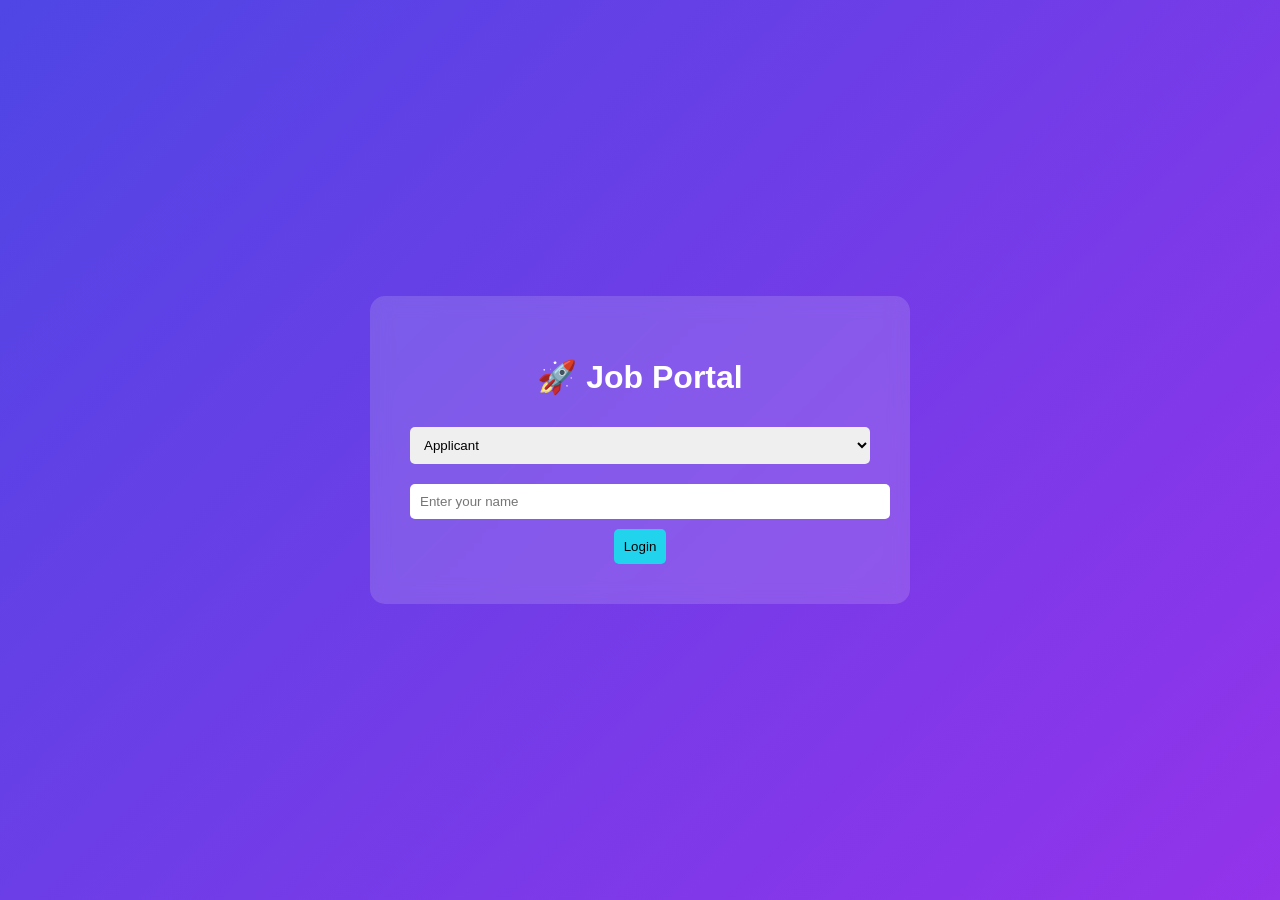
<file: index.html>
<!DOCTYPE html>
<html>
<head>
    <title>Modern Job Portal</title>
    <link rel="stylesheet" href="style.css">
</head>
<body class="center">

<div class="glass">
    <h1>🚀 Job Portal</h1>

    <select id="role">
        <option value="applicant">Applicant</option>
        <option value="recruiter">Recruiter</option>
        <option value="admin">Admin</option>
    </select>

    <input type="text" id="username" placeholder="Enter your name" required>

    <button onclick="login()">Login</button>
</div>

<script src="script.js"></script>
</body>
</html>
</file>
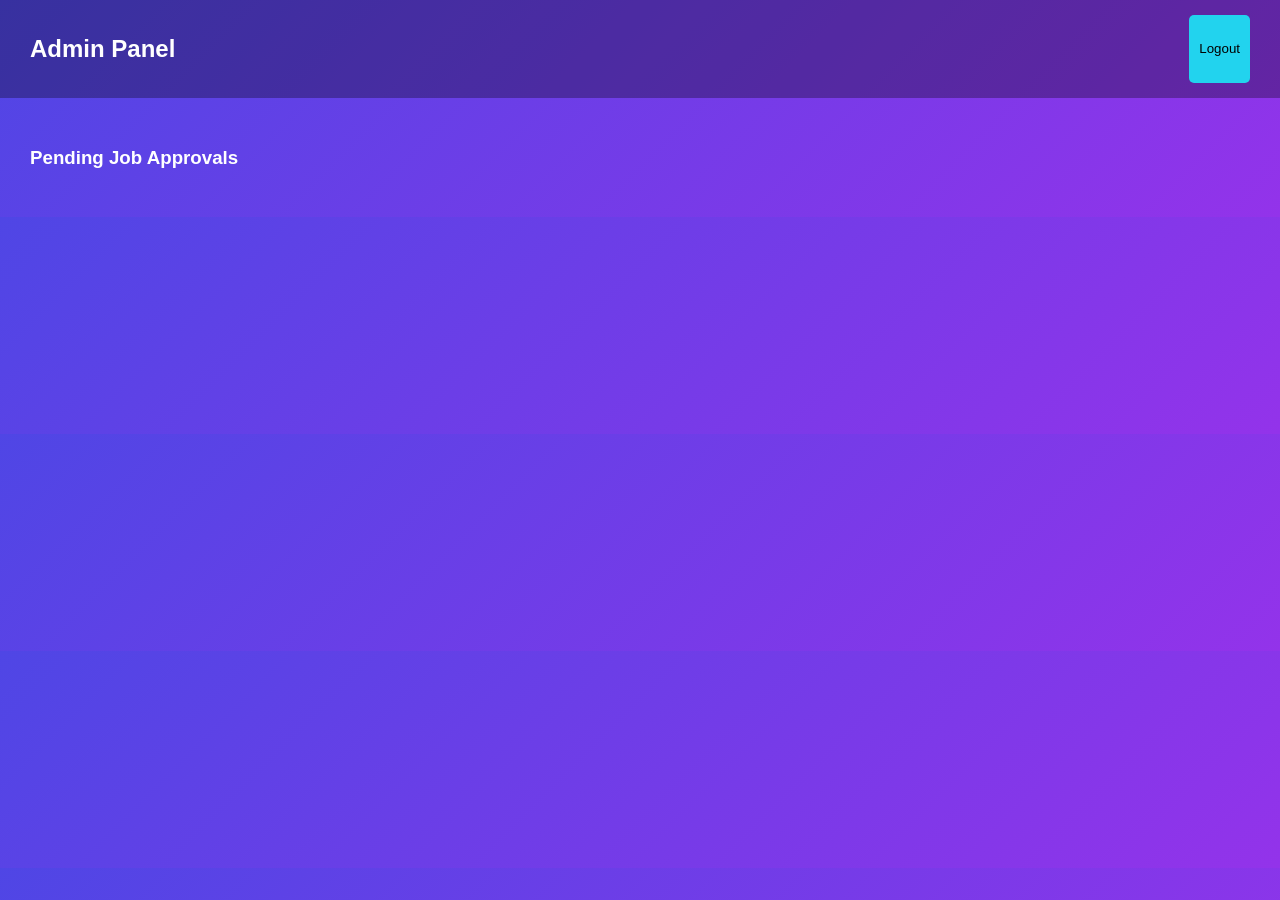
<file: admin.html>
<!DOCTYPE html>
<html>
<head>
    <title>Admin Panel</title>
    <link rel="stylesheet" href="style.css">
</head>
<body>

<div class="navbar">
    <h2>Admin Panel</h2>
    <button onclick="logout()">Logout</button>
</div>

<div class="container">
    <h3>Pending Job Approvals</h3>
    <div id="approvalList" class="job-grid"></div>
</div>

<script src="script.js"></script>
</body>
</html>
</file>
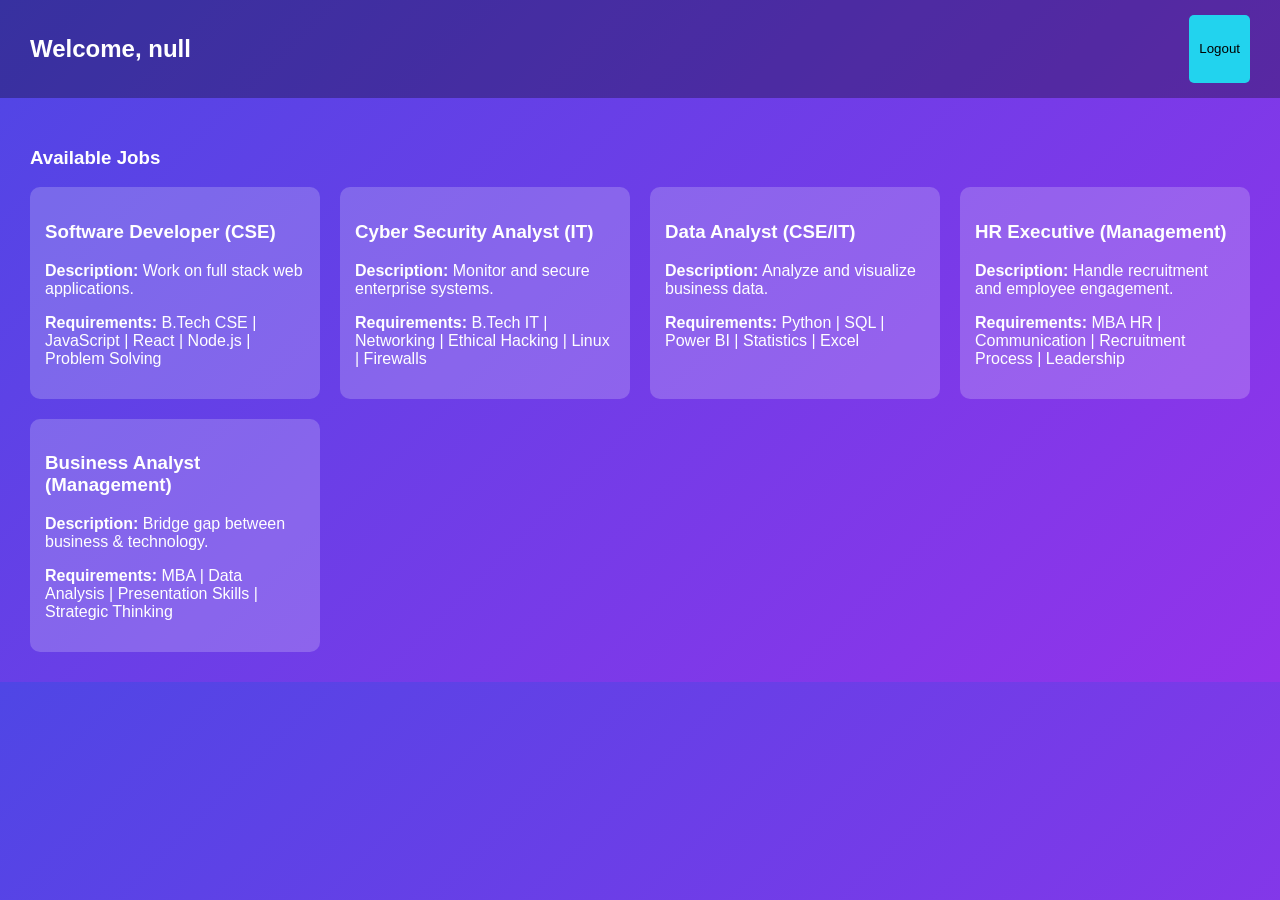
<file: dashboard.html>
<!DOCTYPE html>
<html>
<head>
    <title>Dashboard</title>
    <link rel="stylesheet" href="style.css">
</head>
<body>

<div class="navbar">
    <h2 id="welcome"></h2>
    <button onclick="logout()">Logout</button>
</div>

<div class="container">
  
    <div id="recruiterSection" class="card hidden">
        <h3>Post a Job</h3>
        <input type="text" id="jobTitle" placeholder="Job Title">
        <input type="text" id="jobDesc" placeholder="Job Description">
        <button onclick="postJob()">Submit for Approval</button>
    </div>

    <div id="applicantSection" class="card hidden">
        <h3>Upload Resume</h3>
        <input type="file" id="resumeUpload">
        <button onclick="saveResume()">Save Resume</button>
    </div>

    <h3>Available Jobs</h3>
    <div id="jobList" class="job-grid"></div>

</div>

<script src="script.js"></script>
</body>
</html>
</file>
<file: style.css>
body {
    margin: 0;
    font-family: Arial, sans-serif;
    background: linear-gradient(135deg,#4f46e5,#9333ea);
    color: white;
}

.center {
    display: flex;
    justify-content: center;
    align-items: center;
    height: 100vh;
}

.glass {
    background: rgba(255,255,255,0.15);
    padding: 40px;
    border-radius: 15px;
    backdrop-filter: blur(10px);
    text-align: center;
    width: 460px;
}

.navbar {
    display: flex;
    justify-content: space-between;
    padding: 15px 30px;
    background: rgba(0,0,0,0.3);
}

.container {
    padding: 30px;
}

.card {
    background: rgba(255,255,255,0.2);
    padding: 20px;
    border-radius: 10px;
    margin-bottom: 20px;
}

input, select {
    width: 100%;
    padding: 10px;
    margin: 10px 0;
    border-radius: 5px;
    border: none;
}

button {
    padding: 10px;
    border: none;
    border-radius: 5px;
    background: #22d3ee;
    cursor: pointer;
    color: black;
}

button:hover {
    background: #06b6d4;
}

.hidden {
    display: none;
}

.job-grid {
    display: grid;
    grid-template-columns: repeat(auto-fit,minmax(250px,1fr));
    gap: 20px;
}

.job-card {
    background: rgba(255,255,255,0.2);
    padding: 15px;
    border-radius: 10px;
}
</file>
